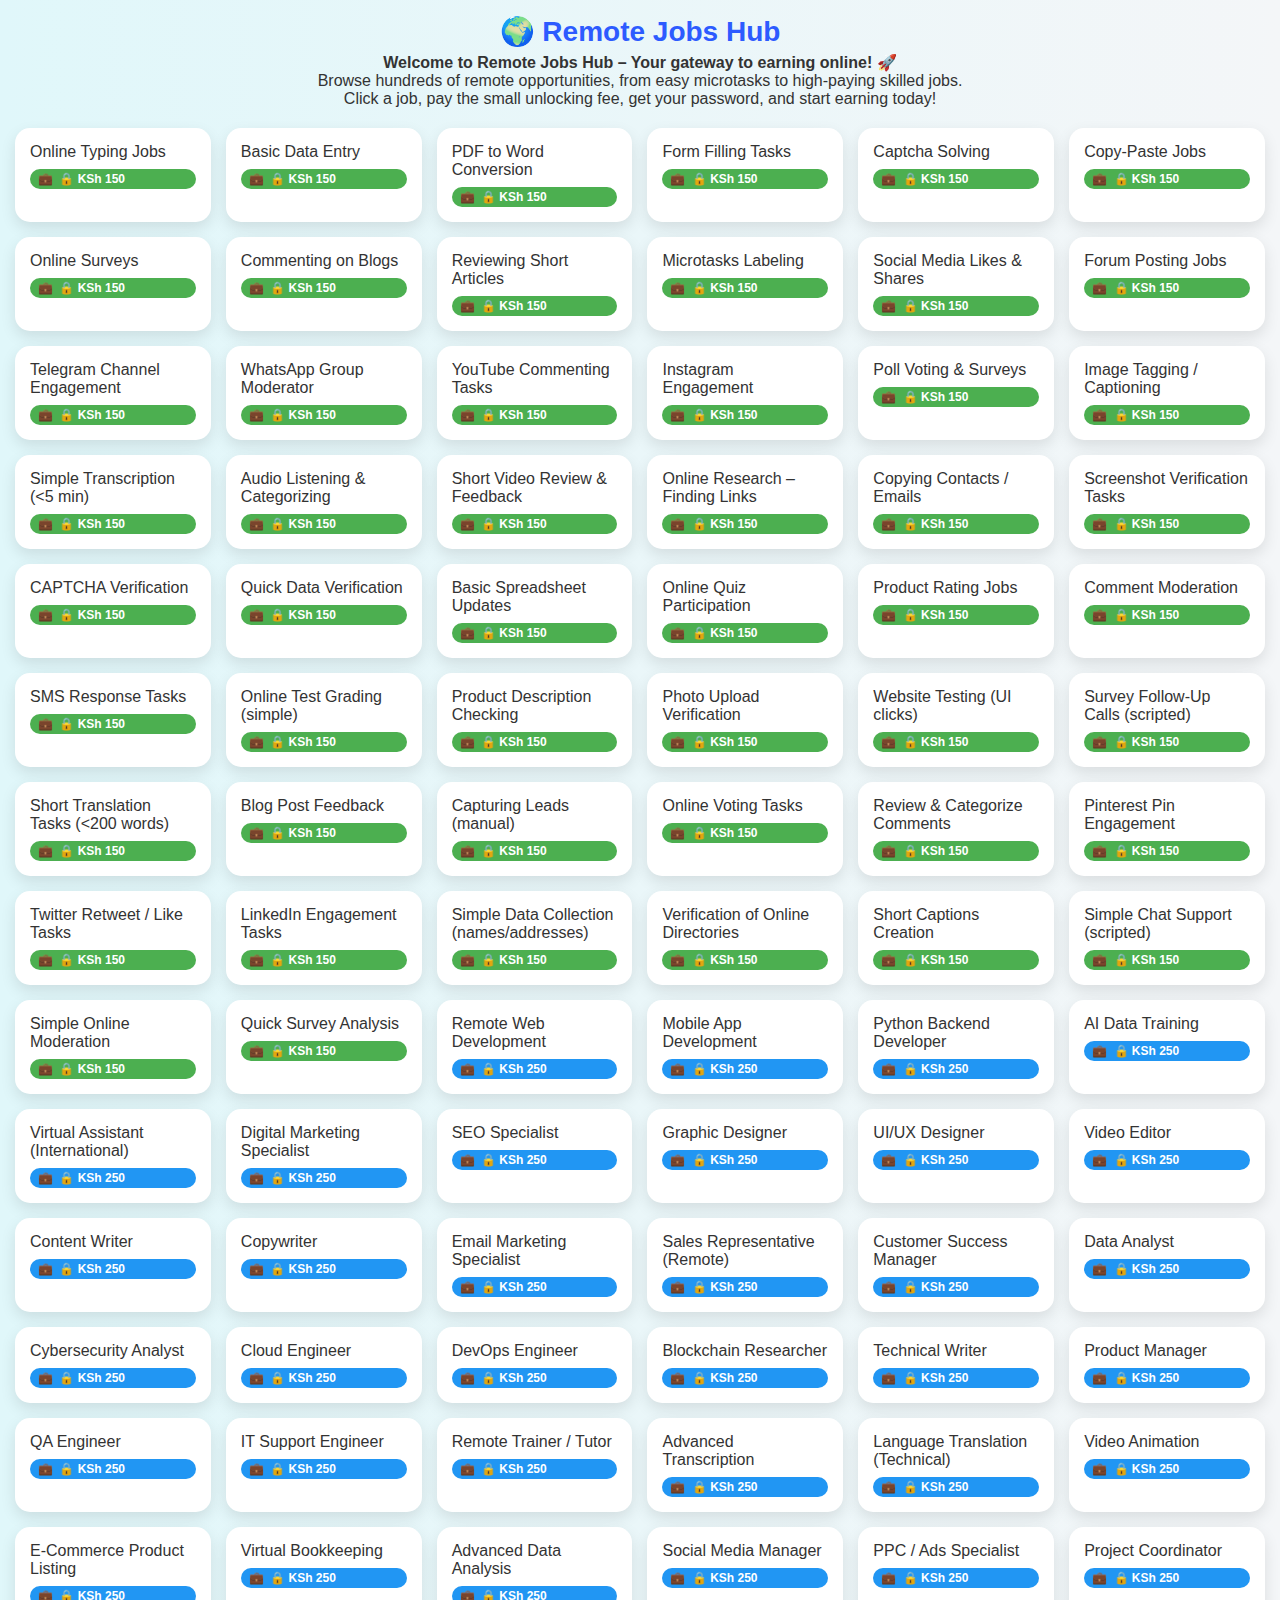
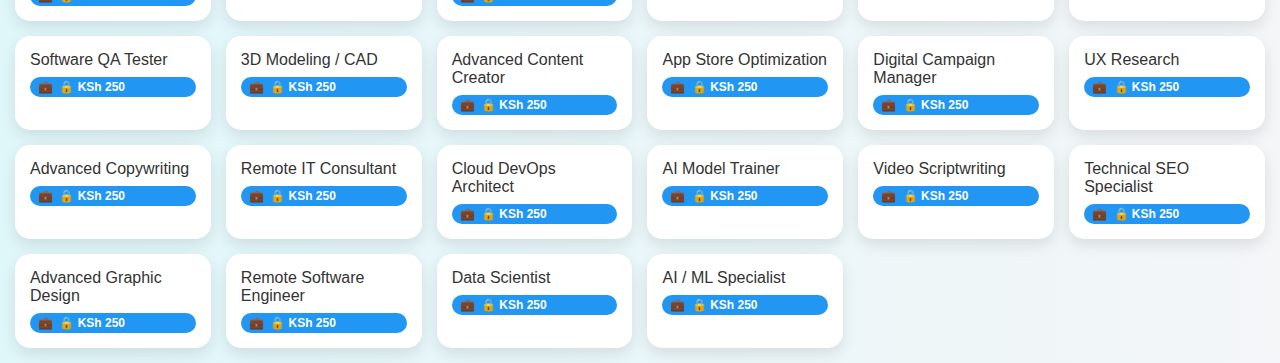
<file: index.html>
<!DOCTYPE html>
<html lang="en">
<head>
<meta charset="UTF-8">
<title>Remote Jobs Hub</title>
<meta name="viewport" content="width=device-width, initial-scale=1.0">
<link rel="stylesheet" href="style.css">
<style>
/* ===== RESET ===== */
* { margin:0; padding:0; box-sizing:border-box; font-family:'Segoe UI', Roboto, sans-serif; }

/* ===== BODY ===== */
body { background: linear-gradient(to right, #e0f7fa, #f4f6f8); padding:15px; color:#333; }

/* ===== HEADER ===== */
h1 { text-align:center; color:#2d5bff; font-size:28px; margin-bottom:5px; }
p { text-align:center; color:#555; font-size:14px; margin-bottom:20px; }

/* ===== JOB GRID ===== */
.jobs { display:grid; grid-template-columns:repeat(auto-fit, minmax(180px,1fr)); gap:15px; }

/* ===== JOB CARD ===== */
.job {
  background:white; padding:15px; border-radius:15px; box-shadow:0 6px 15px rgba(0,0,0,0.1);
  cursor:pointer; transition:transform 0.2s ease, box-shadow 0.2s ease; position:relative;
}
.job:hover { transform:translateY(-5px); box-shadow:0 10px 20px rgba(0,0,0,0.15); }

.job span { display:block; font-size:12px; font-weight:600; margin-top:8px; }

/* ===== BADGES ===== */
.badge { display:inline-block; padding:3px 8px; border-radius:12px; font-size:11px; font-weight:600; color:white; margin-top:5px; }
.low { background-color:#4CAF50; }      /* Green = Easy / Low Pay */
.high { background-color:#2196F3; }     /* Blue = Hard / High Pay */

/* ===== ICONS ===== */
.job span::before { content:"💼 "; margin-right:3px; }

/* ===== MODAL ===== */
.modal { display:none; position:fixed; inset:0; background:rgba(0,0,0,0.7); align-items:center; justify-content:center; z-index:100; }
.modal-content { background:#fff; padding:25px; width:90%; max-width:350px; border-radius:20px; text-align:center; animation:popIn 0.3s ease; }
@keyframes popIn { 0%{transform:scale(0.8);opacity:0;}100%{transform:scale(1);opacity:1;} }

.modal h3 { color:#2d5bff; margin-bottom:10px; font-size:20px; }
.modal p { font-size:14px; margin:5px 0; color:#555; }

/* ===== INPUT & BUTTONS ===== */
input { width:100%; padding:12px; margin:10px 0; border-radius:10px; border:1px solid #ccc; font-size:14px; }
button { padding:12px; width:100%; background:#2d5bff; color:white; border:none; border-radius:12px; font-size:16px; cursor:pointer; transition: background 0.2s ease; }
button:hover { background:#1a4af0; }
button.close { background:#ccc; color:black; margin-top:8px; }

/* ===== ERROR MESSAGE ===== */
#error { color:red; font-size:13px; margin-top:5px; }

/* ===== BACK BUTTON ===== */
a { display:inline-block; margin-top:20px; padding:10px 15px; background:#2d5bff; color:white; border-radius:12px; text-decoration:none; font-size:14px; transition: background 0.2s ease; }
a:hover { background:#1a4af0; }

/* ===== RESPONSIVE ===== */
@media(max-width:480px){ .jobs{grid-template-columns:1fr;} h1{font-size:24px;} .modal-content{padding:20px;} }
</style>
</head>
<body>


<h1>🌍 Remote Jobs Hub</h1>

<p style="text-align:center; font-size:16px; color:#333; margin-bottom:20px;">
  <strong>Welcome to Remote Jobs Hub – Your gateway to earning online! 🚀</strong><br>
  Browse hundreds of remote opportunities, from easy microtasks to high-paying skilled jobs.<br>
  Click a job, pay the small unlocking fee, get your password, and start earning today!
</p>

<div class="jobs" id="jobs"></div>

<!-- PASSWORD MODAL -->
<div class="modal" id="modal">
  <div class="modal-content">
    <h3 id="jobTitle"></h3>
    <p id="jobPay"></p>
    <p><strong>Send payment via M-Pesa</strong></p>
    <p>📱 <strong>0762048809</strong></p>
    <input type="password" id="password" placeholder="Enter password">
    <button onclick="checkPassword()">Unlock Job</button>
    <p id="error"></p>
    <button class="close" onclick="closeModal()">Cancel</button>
  </div>
</div>

<script>
// Passwords
const LOW_PASSWORD = "LOW150";
const HIGH_PASSWORD = "HIGH250";

let selectedTier = "";
let selectedJobId = 0;

// 100 Jobs (Easy → Hard)
const jobs = [
  // LOW PAYING (1-50)
  {id:1,title:"Online Typing Jobs",tier:"low",pay:"KSh 150"},
  {id:2,title:"Basic Data Entry",tier:"low",pay:"KSh 150"},
  {id:3,title:"PDF to Word Conversion",tier:"low",pay:"KSh 150"},
  {id:4,title:"Form Filling Tasks",tier:"low",pay:"KSh 150"},
  {id:5,title:"Captcha Solving",tier:"low",pay:"KSh 150"},
  {id:6,title:"Copy-Paste Jobs",tier:"low",pay:"KSh 150"},
  {id:7,title:"Online Surveys",tier:"low",pay:"KSh 150"},
  {id:8,title:"Commenting on Blogs",tier:"low",pay:"KSh 150"},
  {id:9,title:"Reviewing Short Articles",tier:"low",pay:"KSh 150"},
  {id:10,title:"Microtasks Labeling",tier:"low",pay:"KSh 150"},
  {id:11,title:"Social Media Likes & Shares",tier:"low",pay:"KSh 150"},
  {id:12,title:"Forum Posting Jobs",tier:"low",pay:"KSh 150"},
  {id:13,title:"Telegram Channel Engagement",tier:"low",pay:"KSh 150"},
  {id:14,title:"WhatsApp Group Moderator",tier:"low",pay:"KSh 150"},
  {id:15,title:"YouTube Commenting Tasks",tier:"low",pay:"KSh 150"},
  {id:16,title:"Instagram Engagement",tier:"low",pay:"KSh 150"},
  {id:17,title:"Poll Voting & Surveys",tier:"low",pay:"KSh 150"},
  {id:18,title:"Image Tagging / Captioning",tier:"low",pay:"KSh 150"},
  {id:19,title:"Simple Transcription (<5 min)",tier:"low",pay:"KSh 150"},
  {id:20,title:"Audio Listening & Categorizing",tier:"low",pay:"KSh 150"},
  {id:21,title:"Short Video Review & Feedback",tier:"low",pay:"KSh 150"},
  {id:22,title:"Online Research – Finding Links",tier:"low",pay:"KSh 150"},
  {id:23,title:"Copying Contacts / Emails",tier:"low",pay:"KSh 150"},
  {id:24,title:"Screenshot Verification Tasks",tier:"low",pay:"KSh 150"},
  {id:25,title:"CAPTCHA Verification",tier:"low",pay:"KSh 150"},
  {id:26,title:"Quick Data Verification",tier:"low",pay:"KSh 150"},
  {id:27,title:"Basic Spreadsheet Updates",tier:"low",pay:"KSh 150"},
  {id:28,title:"Online Quiz Participation",tier:"low",pay:"KSh 150"},
  {id:29,title:"Product Rating Jobs",tier:"low",pay:"KSh 150"},
  {id:30,title:"Comment Moderation",tier:"low",pay:"KSh 150"},
  {id:31,title:"SMS Response Tasks",tier:"low",pay:"KSh 150"},
  {id:32,title:"Online Test Grading (simple)",tier:"low",pay:"KSh 150"},
  {id:33,title:"Product Description Checking",tier:"low",pay:"KSh 150"},
  {id:34,title:"Photo Upload Verification",tier:"low",pay:"KSh 150"},
  {id:35,title:"Website Testing (UI clicks)",tier:"low",pay:"KSh 150"},
  {id:36,title:"Survey Follow-Up Calls (scripted)",tier:"low",pay:"KSh 150"},
  {id:37,title:"Short Translation Tasks (<200 words)",tier:"low",pay:"KSh 150"},
  {id:38,title:"Blog Post Feedback",tier:"low",pay:"KSh 150"},
  {id:39,title:"Capturing Leads (manual)",tier:"low",pay:"KSh 150"},
  {id:40,title:"Online Voting Tasks",tier:"low",pay:"KSh 150"},
  {id:41,title:"Review & Categorize Comments",tier:"low",pay:"KSh 150"},
  {id:42,title:"Pinterest Pin Engagement",tier:"low",pay:"KSh 150"},
  {id:43,title:"Twitter Retweet / Like Tasks",tier:"low",pay:"KSh 150"},
  {id:44,title:"LinkedIn Engagement Tasks",tier:"low",pay:"KSh 150"},
  {id:45,title:"Simple Data Collection (names/addresses)",tier:"low",pay:"KSh 150"},
  {id:46,title:"Verification of Online Directories",tier:"low",pay:"KSh 150"},
  {id:47,title:"Short Captions Creation",tier:"low",pay:"KSh 150"},
  {id:48,title:"Simple Chat Support (scripted)",tier:"low",pay:"KSh 150"},
  {id:49,title:"Simple Online Moderation",tier:"low",pay:"KSh 150"},
  {id:50,title:"Quick Survey Analysis",tier:"low",pay:"KSh 150"},

  // HIGH PAYING (51-100)
  {id:51,title:"Remote Web Development",tier:"high",pay:"KSh 250"},
  {id:52,title:"Mobile App Development",tier:"high",pay:"KSh 250"},
  {id:53,title:"Python Backend Developer",tier:"high",pay:"KSh 250"},
  {id:54,title:"AI Data Training",tier:"high",pay:"KSh 250"},
  {id:55,title:"Virtual Assistant (International)",tier:"high",pay:"KSh 250"},
  {id:56,title:"Digital Marketing Specialist",tier:"high",pay:"KSh 250"},
  {id:57,title:"SEO Specialist",tier:"high",pay:"KSh 250"},
  {id:58,title:"Graphic Designer",tier:"high",pay:"KSh 250"},
  {id:59,title:"UI/UX Designer",tier:"high",pay:"KSh 250"},
  {id:60,title:"Video Editor",tier:"high",pay:"KSh 250"},
  {id:61,title:"Content Writer",tier:"high",pay:"KSh 250"},
  {id:62,title:"Copywriter",tier:"high",pay:"KSh 250"},
  {id:63,title:"Email Marketing Specialist",tier:"high",pay:"KSh 250"},
  {id:64,title:"Sales Representative (Remote)",tier:"high",pay:"KSh 250"},
  {id:65,title:"Customer Success Manager",tier:"high",pay:"KSh 250"},
  {id:66,title:"Data Analyst",tier:"high",pay:"KSh 250"},
  {id:67,title:"Cybersecurity Analyst",tier:"high",pay:"KSh 250"},
  {id:68,title:"Cloud Engineer",tier:"high",pay:"KSh 250"},
  {id:69,title:"DevOps Engineer",tier:"high",pay:"KSh 250"},
  {id:70,title:"Blockchain Researcher",tier:"high",pay:"KSh 250"},
  {id:71,title:"Technical Writer",tier:"high",pay:"KSh 250"},
  {id:72,title:"Product Manager",tier:"high",pay:"KSh 250"},
  {id:73,title:"QA Engineer",tier:"high",pay:"KSh 250"},
  {id:74,title:"IT Support Engineer",tier:"high",pay:"KSh 250"},
  {id:75,title:"Remote Trainer / Tutor",tier:"high",pay:"KSh 250"},
  {id:76,title:"Advanced Transcription",tier:"high",pay:"KSh 250"},
  {id:77,title:"Language Translation (Technical)",tier:"high",pay:"KSh 250"},
  {id:78,title:"Video Animation",tier:"high",pay:"KSh 250"},
  {id:79,title:"E-Commerce Product Listing",tier:"high",pay:"KSh 250"},
  {id:80,title:"Virtual Bookkeeping",tier:"high",pay:"KSh 250"},
  {id:81,title:"Advanced Data Analysis",tier:"high",pay:"KSh 250"},
  {id:82,title:"Social Media Manager",tier:"high",pay:"KSh 250"},
  {id:83,title:"PPC / Ads Specialist",tier:"high",pay:"KSh 250"},
  {id:84,title:"Project Coordinator",tier:"high",pay:"KSh 250"},
  {id:85,title:"Software QA Tester",tier:"high",pay:"KSh 250"},
  {id:86,title:"3D Modeling / CAD",tier:"high",pay:"KSh 250"},
  {id:87,title:"Advanced Content Creator",tier:"high",pay:"KSh 250"},
  {id:88,title:"App Store Optimization",tier:"high",pay:"KSh 250"},
  {id:89,title:"Digital Campaign Manager",tier:"high",pay:"KSh 250"},
  {id:90,title:"UX Research",tier:"high",pay:"KSh 250"},
  {id:91,title:"Advanced Copywriting",tier:"high",pay:"KSh 250"},
  {id:92,title:"Remote IT Consultant",tier:"high",pay:"KSh 250"},
  {id:93,title:"Cloud DevOps Architect",tier:"high",pay:"KSh 250"},
  {id:94,title:"AI Model Trainer",tier:"high",pay:"KSh 250"},
  {id:95,title:"Video Scriptwriting",tier:"high",pay:"KSh 250"},
  {id:96,title:"Technical SEO Specialist",tier:"high",pay:"KSh 250"},
  {id:97,title:"Advanced Graphic Design",tier:"high",pay:"KSh 250"},
  {id:98,title:"Remote Software Engineer",tier:"high",pay:"KSh 250"},
  {id:99,title:"Data Scientist",tier:"high",pay:"KSh 250"},
  {id:100,title:"AI / ML Specialist",tier:"high",pay:"KSh 250"}
];

// Render jobs
const jobsDiv = document.getElementById("jobs");
jobs.forEach(job => {
  const div = document.createElement("div");
  div.className = "job";
  div.innerHTML = `${job.title}<span class="badge ${job.tier}">🔒 ${job.pay}</span>`;
  div.onclick = () => openModal(job);
  jobsDiv.appendChild(div);
});

// Modal logic
function openModal(job){
  selectedTier = job.tier;
  selectedJobId = job.id;
  document.getElementById("jobTitle").innerText = job.title;
  document.getElementById("jobPay").innerText = "Amount to pay: "+job.pay;
  document.getElementById("modal").style.display = "flex";
}

function closeModal(){
  document.getElementById("modal").style.display="none";
  document.getElementById("password").value="";
  document.getElementById("error").innerText="";
}

function checkPassword(){
  const pwd = document.getElementById("password").value;
  if((selectedTier==="low" && pwd===LOW_PASSWORD) || (selectedTier==="high" && pwd===HIGH_PASSWORD)){
    alert("✅ Access granted for job ID "+selectedJobId);
    closeModal();
  } else {
    document.getElementById("error").innerText="❌ Incorrect password";
  }
}
</script>

</body>

</html>
</file>
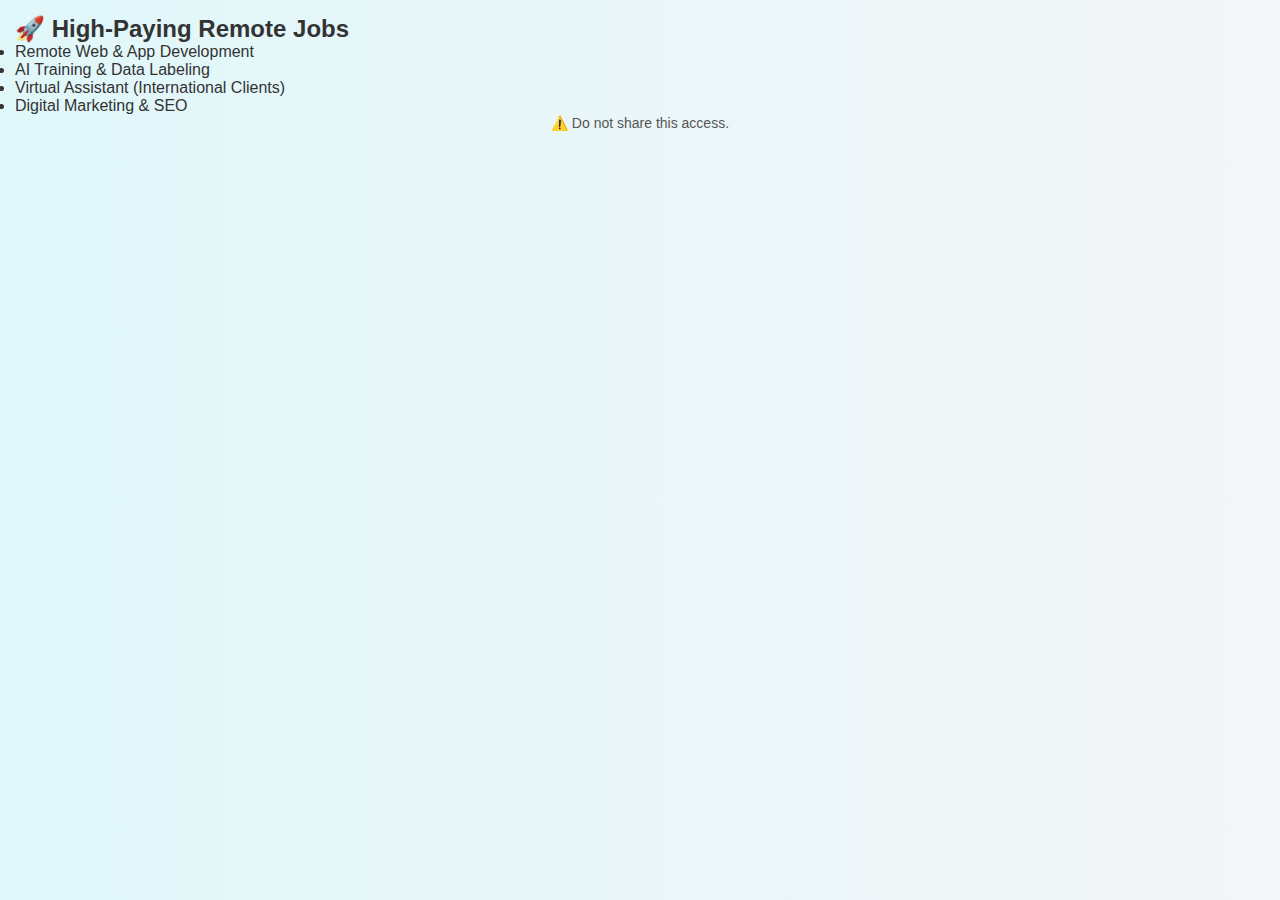
<file: high.html>
<!DOCTYPE html>
<html>
<head>
  <title>High Paying Jobs</title>
  <link rel="stylesheet" href="style.css">
</head>
<body>
  <h2>🚀 High-Paying Remote Jobs</h2>

  <ul>
    <li>Remote Web & App Development</li>
    <li>AI Training & Data Labeling</li>
    <li>Virtual Assistant (International Clients)</li>
    <li>Digital Marketing & SEO</li>
  </ul>

  <p>⚠️ Do not share this access.</p>
</body>
</html>
</file>
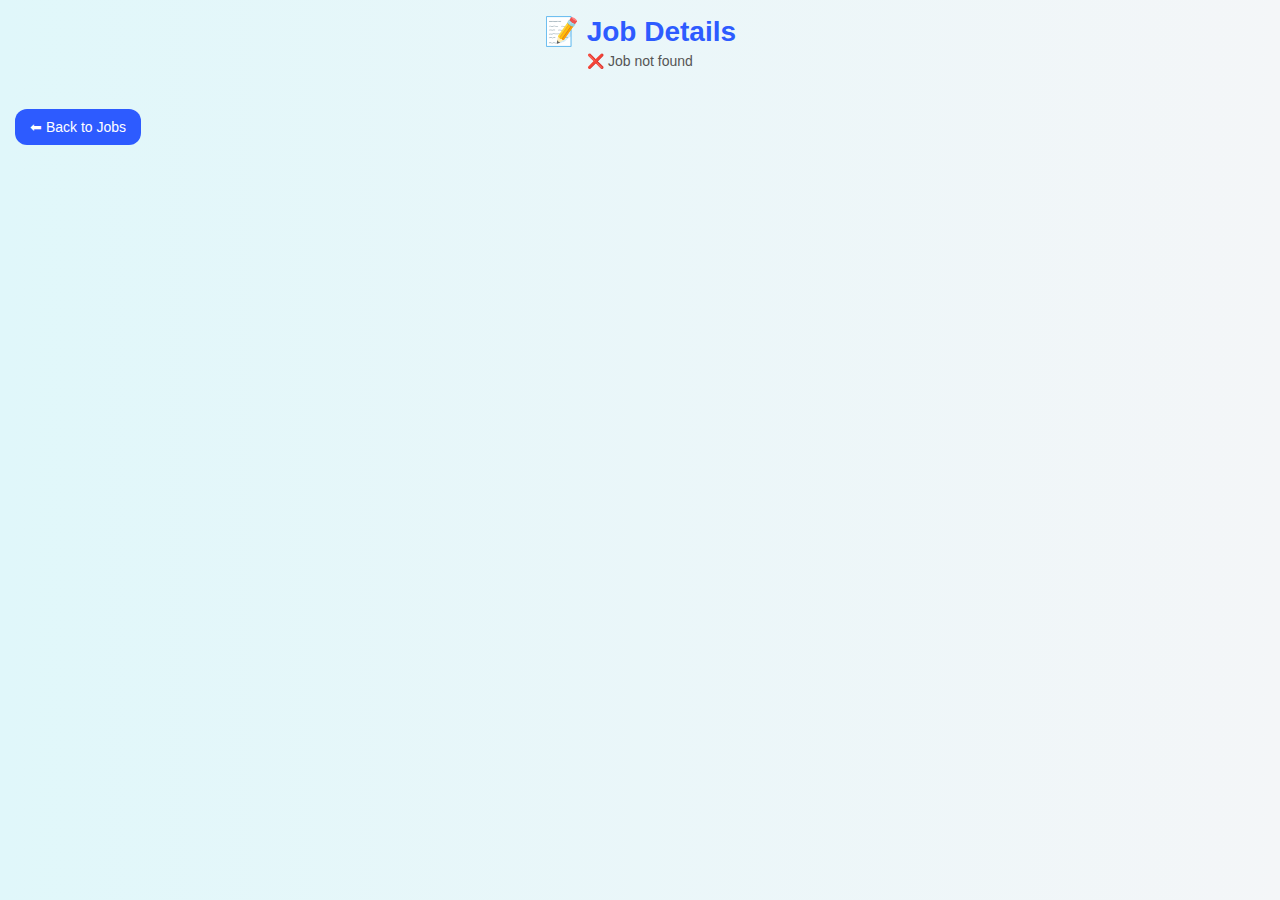
<file: job-details.html>
<!DOCTYPE html>
<html lang="en">
<head>
<meta charset="UTF-8">
<title>Job Details</title>
<meta name="viewport" content="width=device-width, initial-scale=1.0">
<link rel="stylesheet" href="style.css">
</head>
<body>

<h1>📝 Job Details</h1>
<div id="jobDetail"></div>
<a href="index.html">⬅ Back to Jobs</a>

<script>
const jobs = [
  ...Array.from({ length: 50 }, (_, i) => ({
    id: i+1,
    title: `Low Task Job #${i+1}`,
    description: `This is the full description for Low Task Job #${i+1}. Tasks include data entry, typing, surveys, etc.`,
    tier: "low",
    pay: "KSh 150"
  })),
  ...Array.from({ length: 50 }, (_, i) => ({
    id: i+51,
    title: `High Skill Job #${i+1}`,
    description: `Full description for High Skill Job #${i+1}. Tasks include web dev, AI training, marketing, etc.`,
    tier: "high",
    pay: "KSh 250"
  }))
];

// Get job id from URL
const params = new URLSearchParams(window.location.search);
const jobId = parseInt(params.get("job"));

const job = jobs.find(j => j.id === jobId);
const detailDiv = document.getElementById("jobDetail");

if(job) {
  detailDiv.innerHTML = `
    <h2>${job.title}</h2>
    <p><strong>Tier:</strong> ${job.tier}</p>
    <p><strong>Pay:</strong> ${job.pay}</p>
    <p>${job.description}</p>
  `;
} else {
  detailDiv.innerHTML = "<p>❌ Job not found</p>";
}
</script>

</body>
</html>
</file>
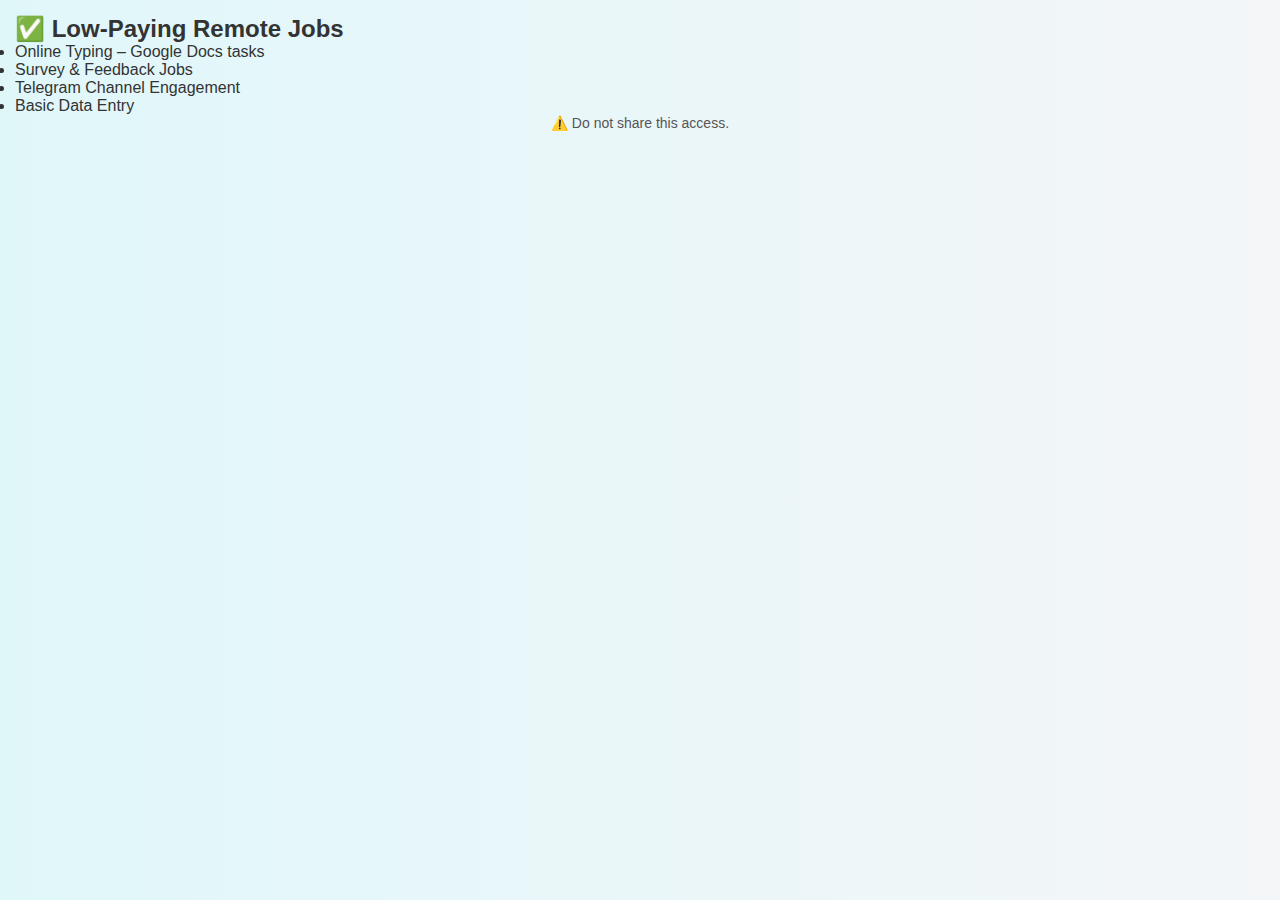
<file: low.html>
<!DOCTYPE html>
<html>
<head>
  <title>Low Paying Jobs</title>
  <link rel="stylesheet" href="style.css">
</head>
<body>
  <h2>✅ Low-Paying Remote Jobs</h2>

  <ul>
    <li>Online Typing – Google Docs tasks</li>
    <li>Survey & Feedback Jobs</li>
    <li>Telegram Channel Engagement</li>
    <li>Basic Data Entry</li>
  </ul>

  <p>⚠️ Do not share this access.</p>
</body>
</html>
</file>
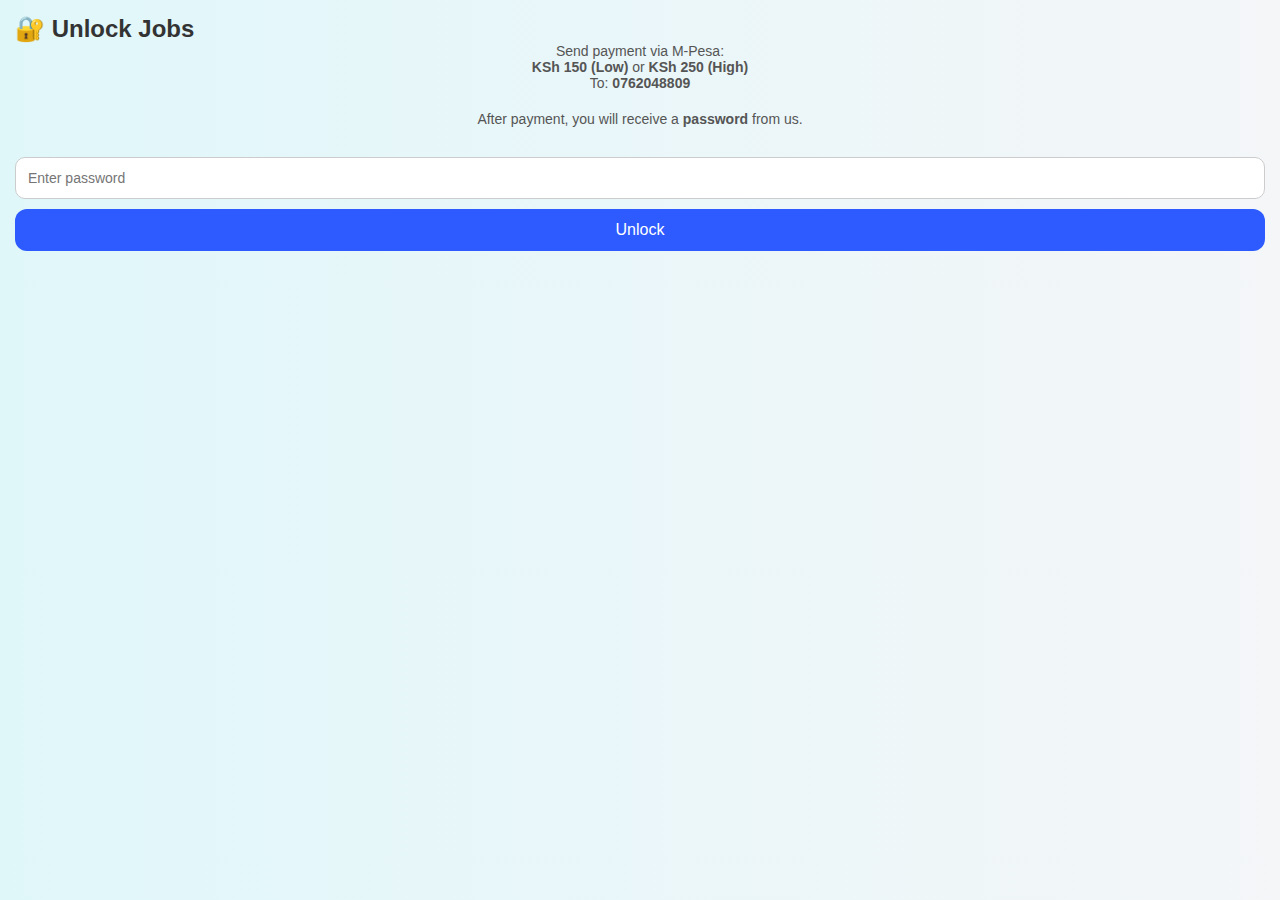
<file: unlock.html>
<!DOCTYPE html>
<html lang="en">
<head>
  <meta charset="UTF-8">
  <title>Unlock Jobs</title>
  <link rel="stylesheet" href="style.css">
</head>
<body>
  <h2>🔐 Unlock Jobs</h2>

  <p>
    Send payment via M-Pesa:
    <br><strong>KSh 150 (Low)</strong> or <strong>KSh 250 (High)</strong>
    <br>To: <strong>0762048809</strong>
  </p>

  <p>
    After payment, you will receive a <strong>password</strong> from us.
  </p>

  <input type="password" id="password" placeholder="Enter password" />
  <button onclick="unlock()">Unlock</button>

  <p id="error"></p>

  <script>
    const params = new URLSearchParams(window.location.search);
    const tier = params.get("tier");

    function unlock() {
      const pwd = document.getElementById("password").value;

      // CHANGE THESE PASSWORDS WHEN NEEDED
      const LOW_PASSWORD = "LOW150";
      const HIGH_PASSWORD = "HIGH250";

      if (tier === "low" && pwd === LOW_PASSWORD) {
        window.location.href = "low.html";
      } else if (tier === "high" && pwd === HIGH_PASSWORD) {
        window.location.href = "high.html";
      } else {
        document.getElementById("error").innerText =
          "❌ Incorrect password. Contact support.";
      }
    }
  </script>
</body>
</html>
</file>
<file: style.css>
/* ===== RESET ===== */
* {
  margin: 0;
  padding: 0;
  box-sizing: border-box;
  font-family: 'Segoe UI', Roboto, sans-serif;
}

/* ===== BODY ===== */
body {
  background: linear-gradient(to right, #e0f7fa, #f4f6f8);
  padding: 15px;
  color: #333;
}

/* ===== HEADER ===== */
h1 {
  text-align: center;
  color: #2d5bff;
  font-size: 28px;
  margin-bottom: 5px;
}

p {
  text-align: center;
  color: #555;
  font-size: 14px;
  margin-bottom: 20px;
}

/* ===== JOB GRID ===== */
.jobs {
  display: grid;
  grid-template-columns: repeat(auto-fit, minmax(180px, 1fr));
  gap: 15px;
}

/* ===== JOB CARD ===== */
.job {
  background: white;
  padding: 15px;
  border-radius: 15px;
  box-shadow: 0 6px 15px rgba(0,0,0,0.1);
  cursor: pointer;
  transition: transform 0.2s ease, box-shadow 0.2s ease;
  position: relative;
}

.job:hover {
  transform: translateY(-5px);
  box-shadow: 0 10px 20px rgba(0,0,0,0.15);
}

.job span {
  display: block;
  font-size: 12px;
  font-weight: 600;
  margin-top: 8px;
}

/* ===== BADGES ===== */
.badge {
  display: inline-block;
  padding: 3px 8px;
  border-radius: 12px;
  font-size: 11px;
  font-weight: 600;
  color: white;
  margin-top: 5px;
}

.low { background-color: #4CAF50; }      /* Green = Easy / Low Pay */
.high { background-color: #2196F3; }     /* Blue = Hard / High Pay */
.medium { background-color: #FF9800; }   /* Orange = Medium (optional) */

/* ===== ICONS ===== */
.job span::before {
  content: "💼 ";  /* briefcase icon for jobs */
  margin-right: 3px;
}

/* ===== MODAL ===== */
.modal {
  display: none;
  position: fixed;
  inset: 0;
  background: rgba(0,0,0,0.7);
  align-items: center;
  justify-content: center;
  z-index: 100;
}

.modal-content {
  background: #fff;
  padding: 25px;
  width: 90%;
  max-width: 350px;
  border-radius: 20px;
  text-align: center;
  animation: popIn 0.3s ease;
}

@keyframes popIn {
  0% { transform: scale(0.8); opacity: 0; }
  100% { transform: scale(1); opacity: 1; }
}

.modal h3 {
  color: #2d5bff;
  margin-bottom: 10px;
  font-size: 20px;
}

.modal p {
  font-size: 14px;
  margin: 5px 0;
  color: #555;
}

/* ===== INPUT & BUTTONS ===== */
input {
  width: 100%;
  padding: 12px;
  margin: 10px 0;
  border-radius: 10px;
  border: 1px solid #ccc;
  font-size: 14px;
}

button {
  padding: 12px;
  width: 100%;
  background: #2d5bff;
  color: white;
  border: none;
  border-radius: 12px;
  font-size: 16px;
  cursor: pointer;
  transition: background 0.2s ease;
}

button:hover { background: #1a4af0; }
button.close { background: #ccc; color: black; margin-top: 8px; }

/* ===== ERROR MESSAGE ===== */
#error { color: red; font-size: 13px; margin-top: 5px; }

/* ===== BACK BUTTON ===== */
a {
  display: inline-block;
  margin-top: 20px;
  padding: 10px 15px;
  background: #2d5bff;
  color: white;
  border-radius: 12px;
  text-decoration: none;
  font-size: 14px;
  transition: background 0.2s ease;
}

a:hover { background: #1a4af0; }

/* ===== RESPONSIVE ===== */
@media (max-width: 480px) {
  .jobs { grid-template-columns: 1fr; }
  h1 { font-size: 24px; }
  .modal-content { padding: 20px; }
}
</file>
